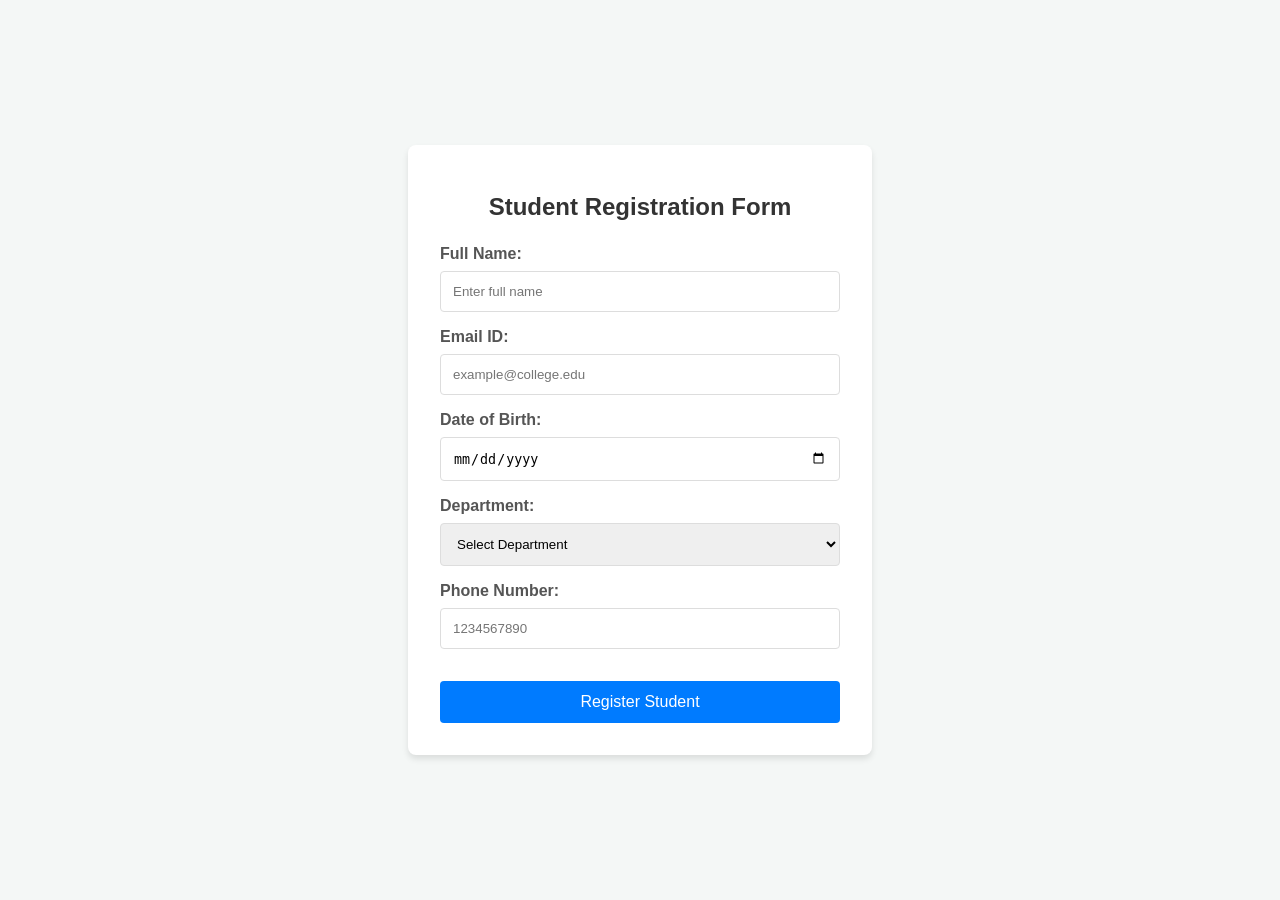
<file: task_01/index.html>
<!DOCTYPE html>
<html lang="en">
<head>
    <meta charset="UTF-8">
    <meta name="viewport" content="width=device-width, initial-scale=1.0">
    <title>Student Registration</title>
    <link rel="stylesheet" href="style.css">
</head>
<body>
    <div class="container">
        <h1>Student Registration Form</h1>
        <form id="registrationForm">
            <div class="form-group">
                <label for="name">Full Name:</label>
                <input type="text" id="name" name="name" required placeholder="Enter full name">
            </div>
            <div class="form-group">
                <label for="email">Email ID:</label>
                <input type="email" id="email" name="email" required placeholder="example@college.edu">
            </div>
            <div class="form-group">
                <label for="dob">Date of Birth:</label>
                <input type="date" id="dob" name="dob" required>
            </div>
            <div class="form-group">
                <label for="department">Department:</label>
                <select id="department" name="department" required>
                    <option value="">Select Department</option>
                    <option value="CSE">Computer Science</option>
                    <option value="ECE">Electronics</option>
                    <option value="MECH">Mechanical</option>
                    <option value="CIVIL">Civil</option>
                </select>
            </div>
            <div class="form-group">
                <label for="phone">Phone Number:</label>
                <input type="tel" id="phone" name="phone" required pattern="[0-9]{10}" placeholder="1234567890">
            </div>
            <button type="submit">Register Student</button>
        </form>
    </div>
</body>
</html>
</file>
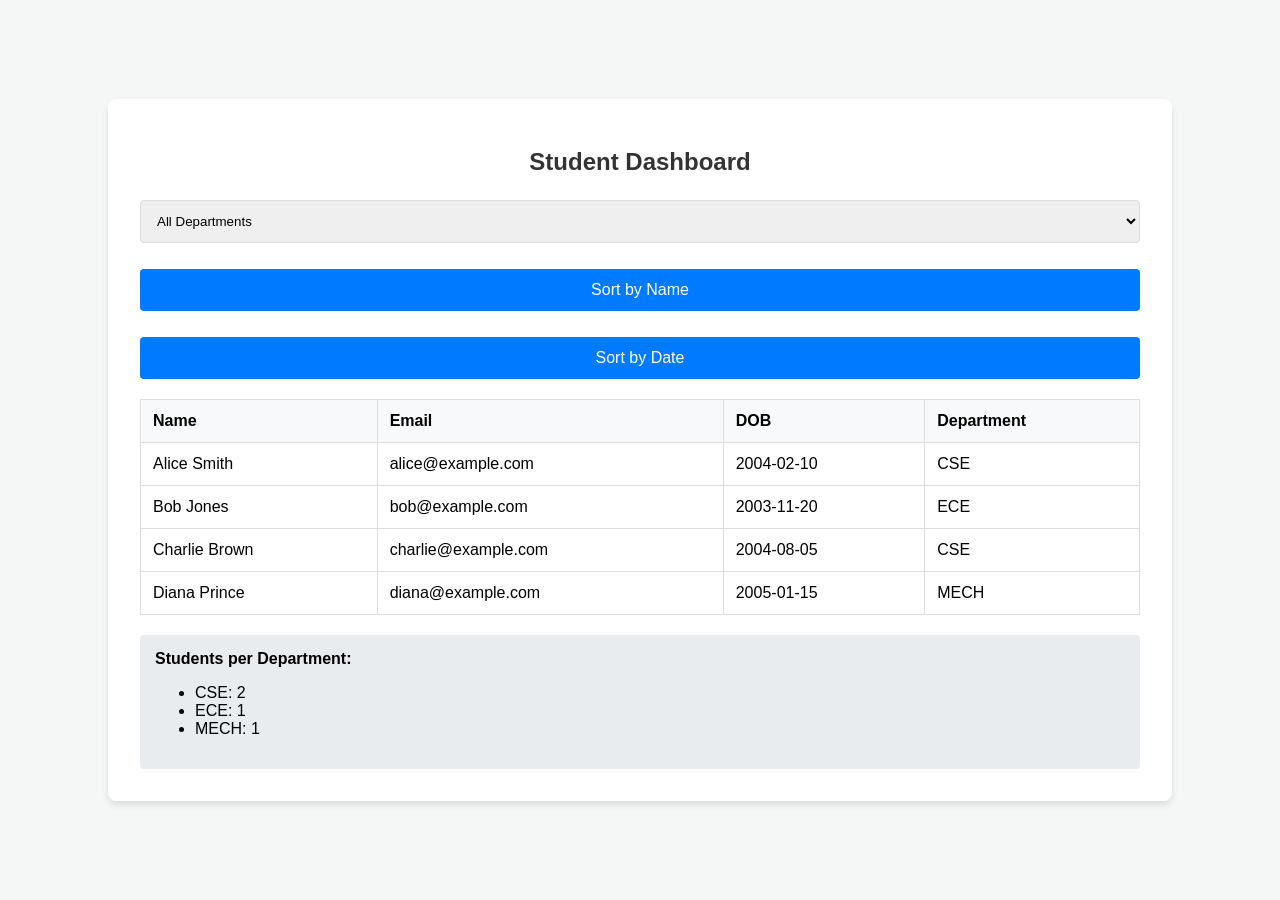
<file: task_02/index.html>
<!DOCTYPE html>
<html lang="en">
<head>
    <meta charset="UTF-8">
    <meta name="viewport" content="width=device-width, initial-scale=1.0">
    <title>Student Dashboard</title>
    <link rel="stylesheet" href="../task_01/style.css">
    <style>
        .dashboard-container { width: 90%; max-width: 1000px; }
        .controls { display: flex; gap: 10px; margin-bottom: 20px; flex-wrap: wrap; }
        table { width: 100%; border-collapse: collapse; margin-top: 10px; }
        th, td { border: 1px solid #ddd; padding: 12px; text-align: left; }
        th { background-color: #f8f9fa; cursor: pointer; }
        .stats { margin-top: 20px; background: #e9ecef; padding: 15px; border-radius: 4px; }
    </style>
</head>
<body>
    <div class="dashboard-container container">
        <h1>Student Dashboard</h1>
        
        <div class="controls">
            <select id="filterDept">
                <option value="All">All Departments</option>
                <option value="CSE">CSE</option>
                <option value="ECE">ECE</option>
                <option value="MECH">MECH</option>
            </select>
            <button onclick="sortData('name')">Sort by Name</button>
            <button onclick="sortData('dob')">Sort by Date</button>
        </div>

        <table id="studentTable">
            <thead>
                <tr>
                    <th>Name</th>
                    <th>Email</th>
                    <th>DOB</th>
                    <th>Department</th>
                </tr>
            </thead>
            <tbody id="tableBody"></tbody>
        </table>

        <div class="stats" id="statsArea"></div>
    </div>
    <script src="script.js"></script>
</body>
</html>
</file>
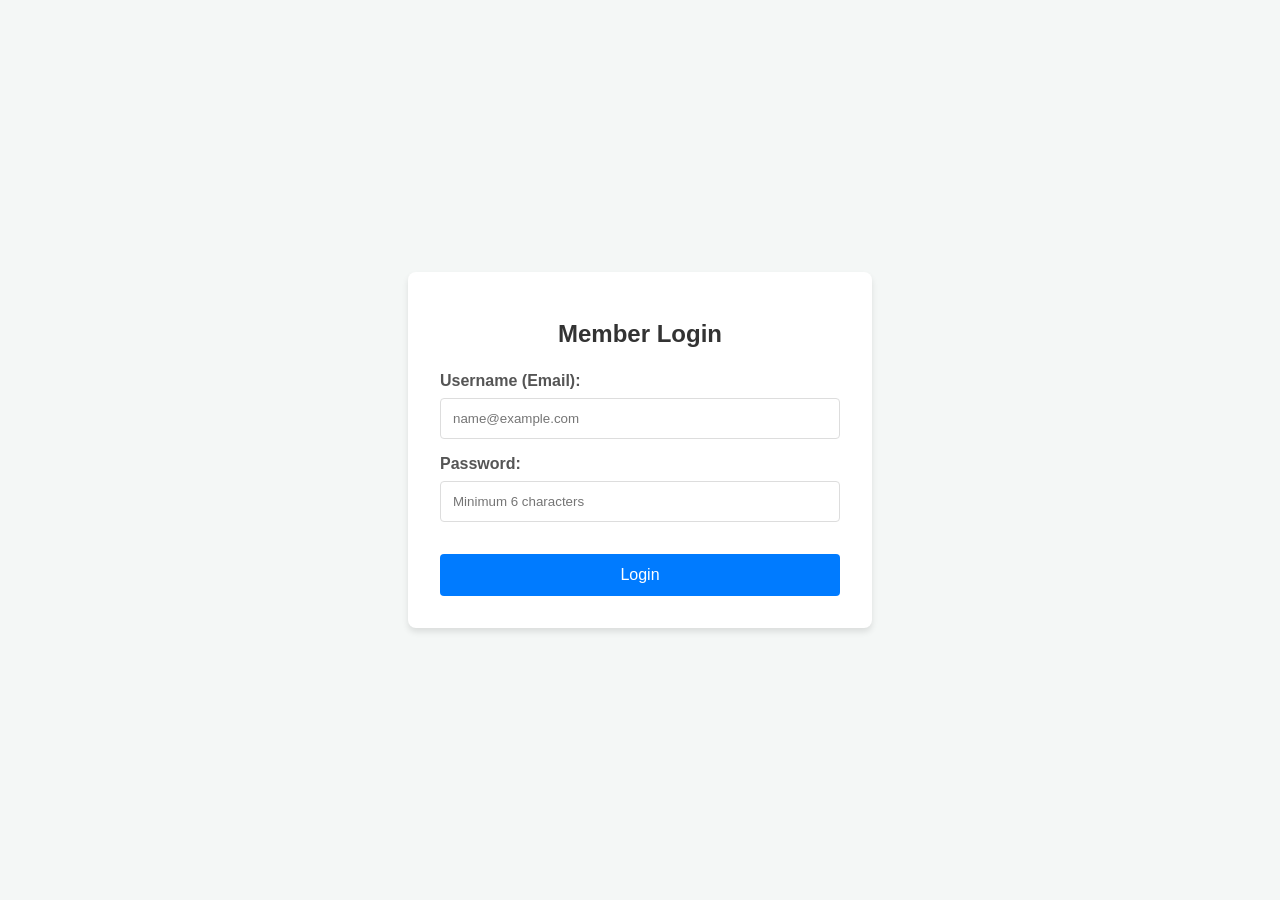
<file: task_03/login.html>
<!DOCTYPE html>
<html lang="en">
<head>
    <meta charset="UTF-8">
    <meta name="viewport" content="width=device-width, initial-scale=1.0">
    <title>Secure Login</title>
    <link rel="stylesheet" href="../task_01/style.css">
    <style>
        .error-msg { color: #dc3545; font-size: 0.85rem; margin-top: 5px; display: none; }
    </style>
</head>
<body>
    <div class="container">
        <h1>Member Login</h1>
        <form id="loginForm">
            <div class="form-group">
                <label for="username">Username (Email):</label>
                <input type="email" id="username" required placeholder="name@example.com">
                <div id="userError" class="error-msg">Invalid email format!</div>
            </div>
            <div class="form-group">
                <label for="password">Password:</label>
                <input type="password" id="password" required placeholder="Minimum 6 characters">
                <div id="passError" class="error-msg">Password must be at least 6 characters!</div>
            </div>
            <button type="submit">Login</button>
        </form>
        <div id="dbError" class="error-msg" style="text-align: center; margin-top: 15px;">Invalid credentials!</div>
    </div>
    <script>
        document.getElementById('loginForm').addEventListener('submit', function(e) {
            e.preventDefault();
            const email = document.getElementById('username').value;
            const pass = document.getElementById('password').value;
            
            const userError = document.getElementById('userError');
            const passError = document.getElementById('passError');
            const dbError = document.getElementById('dbError');

            let valid = true;
            
            // Basic Frontend Validation
            if (!email.includes('@')) {
                userError.textContent = "Please enter a valid email address.";
                userError.style.display = 'block';
                valid = false;
            } else {
                userError.style.display = 'none';
            }
            
            if (pass.length < 6) {
                passError.style.display = 'block';
                valid = false;
            } else {
                passError.style.display = 'none';
            }
            
            if (valid) {
                // Simulate Database Check logic
                if (email === "admin@college.edu" && pass === "admin123") {
                    dbError.style.display = 'none';
                    alert("Login Successful! Redirecting...");
                    console.log("Success: Database verified credentials for " + email);
                    // location.href = "dashboard.html";
                } else {
                    dbError.textContent = "Database Error: Invalid username or password!";
                    dbError.style.display = 'block';
                    console.error("Failure: Credentials do not match database records.");
                }
            }
        });
    </script>
</body>
</html>
</file>
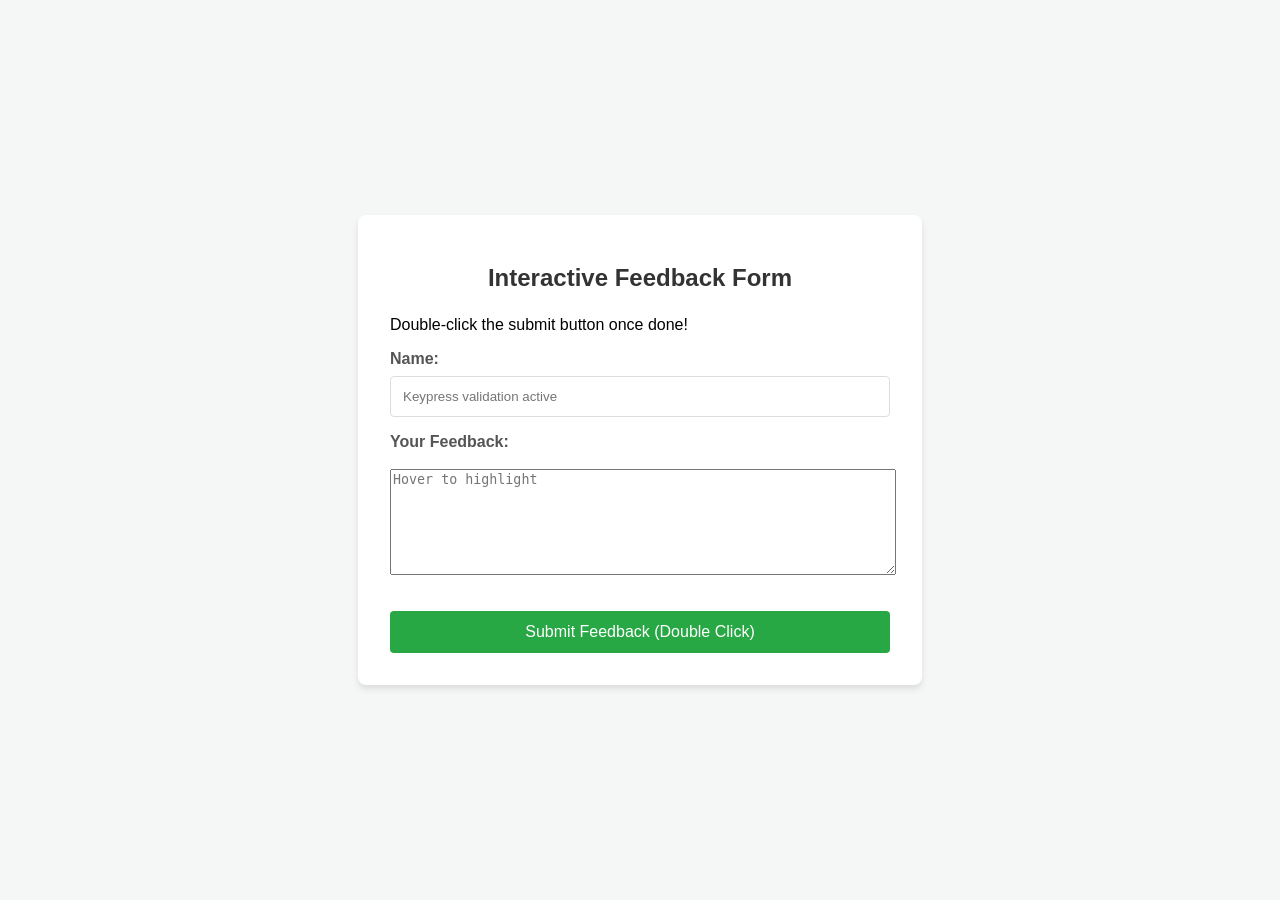
<file: task_07/feedback.html>
<!DOCTYPE html>
<html lang="en">
<head>
    <meta charset="UTF-8">
    <meta name="viewport" content="width=device-width, initial-scale=1.0">
    <title>Interactive Feedback</title>
    <link rel="stylesheet" href="../task_01/style.css">
    <style>
        .highlight { border: 2px solid #007bff; background-color: #e8f0fe; }
        .feedback-box { width: 100%; min-height: 100px; margin-top: 10px; }
        .btn-submit { background-color: #28a745; }
    </style>
</head>
<body>
    <div class="container" style="max-width: 500px;">
        <h1>Interactive Feedback Form</h1>
        <p>Double-click the submit button once done!</p>
        <form id="feedbackForm">
            <div class="form-group">
                <label for="userName">Name:</label>
                <input type="text" id="userName" onkeypress="validateName(event)" placeholder="Keypress validation active">
            </div>
            <div class="form-group">
                <label for="comment">Your Feedback:</label>
                <textarea id="comment" class="feedback-box" onmouseover="addHighlight(this)" onmouseout="removeHighlight(this)" placeholder="Hover to highlight"></textarea>
            </div>
            <button type="button" class="btn-submit" ondblclick="confirmSubmit()">Submit Feedback (Double Click)</button>
        </form>
    </div>

    <script>
        function validateName(event) {
            const charCode = event.which ? event.which : event.keyCode;
            // Prevent numeric entry for Name
            if (charCode > 31 && (charCode < 48 || charCode > 57)) {
                return true;
            }
            alert("Please enter only letters!");
            event.preventDefault();
            return false;
        }

        function addHighlight(element) {
            element.classList.add('highlight');
        }

        function removeHighlight(element) {
            element.classList.remove('highlight');
        }

        function confirmSubmit() {
            const name = document.getElementById('userName').value;
            if (!name) {
                alert("Please fill your name first!");
                return;
            }
            alert("Success! Feedback submitted for " + name);
        }
    </script>
</body>
</html>
</file>
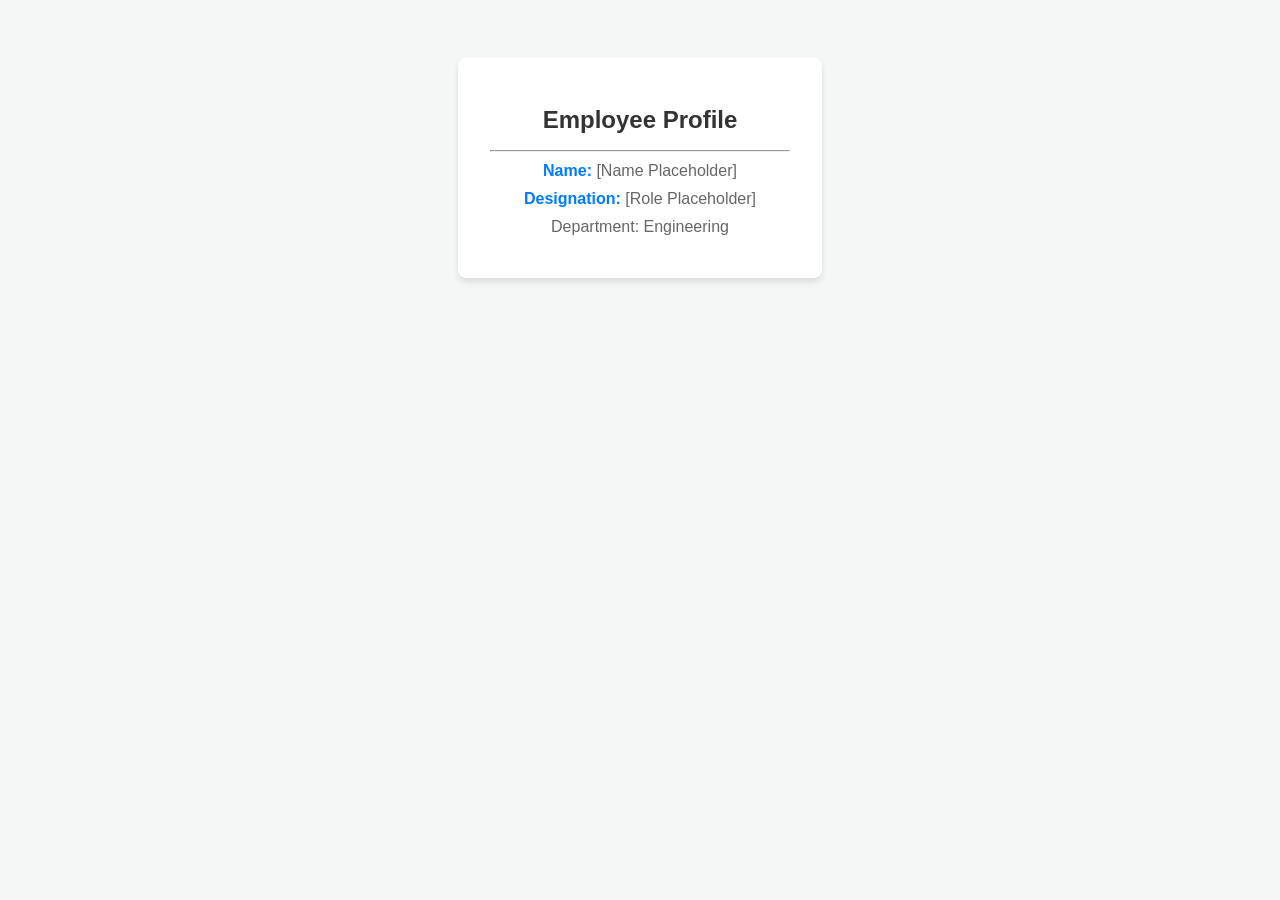
<file: task_09/employeeView.html>
<!DOCTYPE html>
<html xmlns:th="http://www.thymeleaf.org">
<head>
    <title>Employee Details</title>
    <style>
        body { font-family: sans-serif; display: flex; justify-content: center; padding-top: 50px; background-color: #f4f7f6; }
        .card { background: white; padding: 2rem; border-radius: 8px; box-shadow: 0 4px 6px rgba(0,0,0,0.1); width: 300px; text-align: center; }
        h1 { color: #333; font-size: 1.5rem; }
        p { color: #666; margin: 10px 0; }
        .label { font-weight: bold; color: #007bff; }
    </style>
</head>
<body>
    <div class="card">
        <h1>Employee Profile</h1>
        <hr>
        <p><span class="label">Name:</span> <span th:text="${empName}">[Name Placeholder]</span></p>
        <p><span class="label">Designation:</span> <span th:text="${role}">[Role Placeholder]</span></p>
        <p>Department: Engineering</p>
    </div>
</body>
</html>
</file>
<file: task_01/style.css>
body {
    font-family: 'Segoe UI', Tahoma, Geneva, Verdana, sans-serif;
    background-color: #f4f7f6;
    display: flex;
    justify-content: center;
    align-items: center;
    height: 100vh;
    margin: 0;
}

.container {
    background-color: #fff;
    padding: 2rem;
    border-radius: 8px;
    box-shadow: 0 4px 6px rgba(0, 0, 0, 0.1);
    width: 100%;
    max-width: 400px;
}

h1 {
    text-align: center;
    color: #333;
    font-size: 1.5rem;
    margin-bottom: 1.5rem;
}

.form-group {
    margin-bottom: 1rem;
}

label {
    display: block;
    margin-bottom: 0.5rem;
    font-weight: 600;
    color: #555;
}

input, select {
    width: 100%;
    padding: 0.75rem;
    border: 1px solid #ddd;
    border-radius: 4px;
    box-sizing: border-box;
}

button {
    width: 100%;
    padding: 0.75rem;
    background-color: #007bff;
    color: white;
    border: none;
    border-radius: 4px;
    font-size: 1rem;
    cursor: pointer;
    margin-top: 1rem;
    transition: background-color 0.2s;
}

button:hover {
    background-color: #0056b3;
}
</file>
